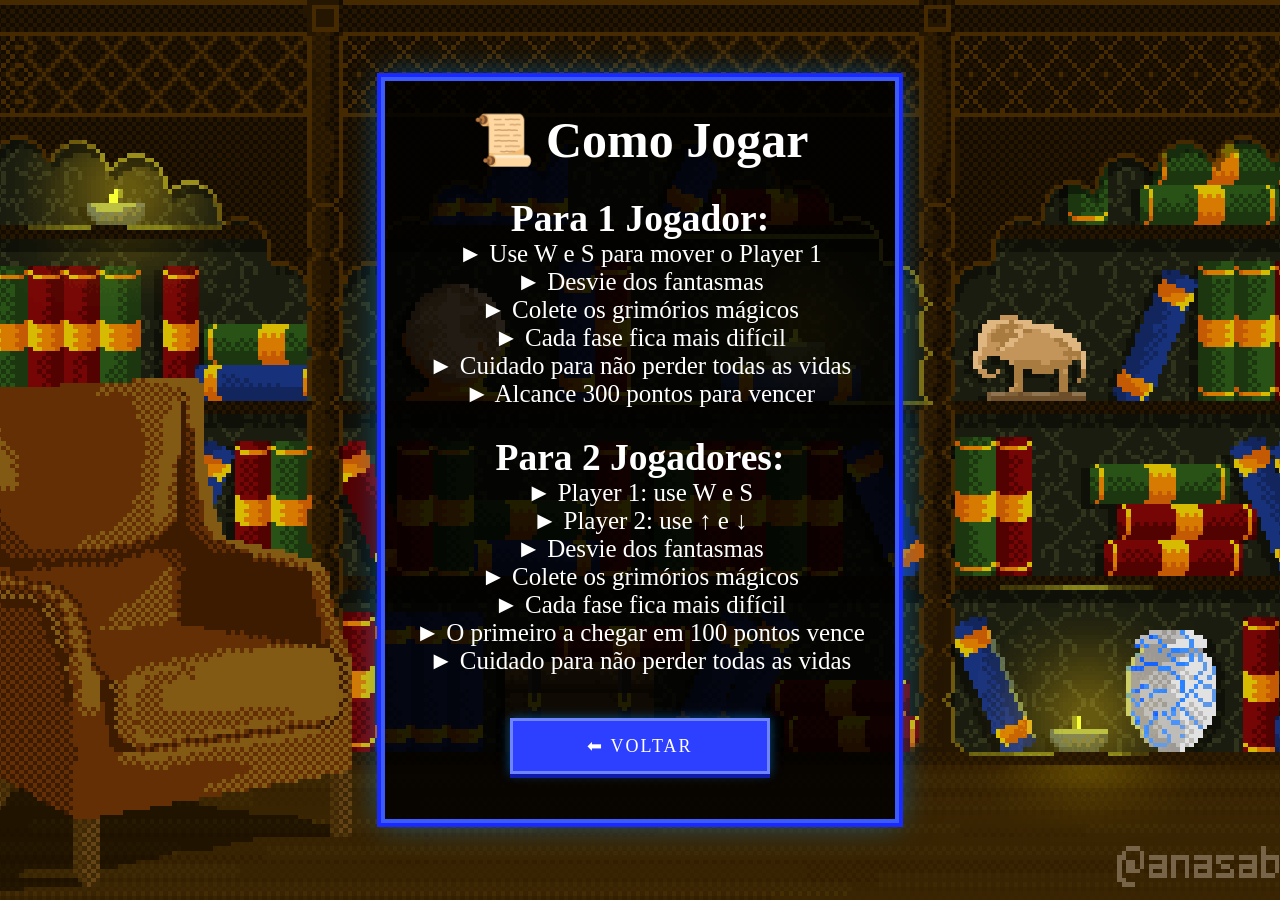
<file: html/comoJogar.html>
<!DOCTYPE html>
<html lang="pt-BR">

<head>
    <meta charset="UTF-8">
    <meta name="viewport" content="width=device-width, initial-scale=1.0">
    <link rel="shortcut icon" href="../img/Favicon.png" type="image/x-icon">
    <link rel="stylesheet" href="../css/stylePrincipal.css">
    <title>Como Jogar - Arcane Rush</title>
</head>

<body>

    <div class="menu">

        <h1>📜 Como Jogar</h1><br>

        <h2>Para 1 Jogador:</h2>
        <p>► Use W e S para mover o Player 1</p>
        <p>► Desvie dos fantasmas</p>
        <p>► Colete os grimórios mágicos</p>
        <p>► Cada fase fica mais difícil</p>
        <p>► Cuidado para não perder todas as vidas</p>
        <p>► Alcance 300 pontos para vencer</p><br>

        <h2>Para 2 Jogadores:</h2>
        <p>► Player 1: use W e S</p>
        <p>► Player 2: use ↑ e ↓</p>
        <p>► Desvie dos fantasmas</p>
        <p>► Colete os grimórios mágicos</p>
        <p>► Cada fase fica mais difícil</p>
        <p>► O primeiro a chegar em 100 pontos vence</p>
        <p>► Cuidado para não perder todas as vidas</p><br>

        <a href="../index.html" class="botao">⬅ VOLTAR</a>

    </div>

</body>

</html>
</file>
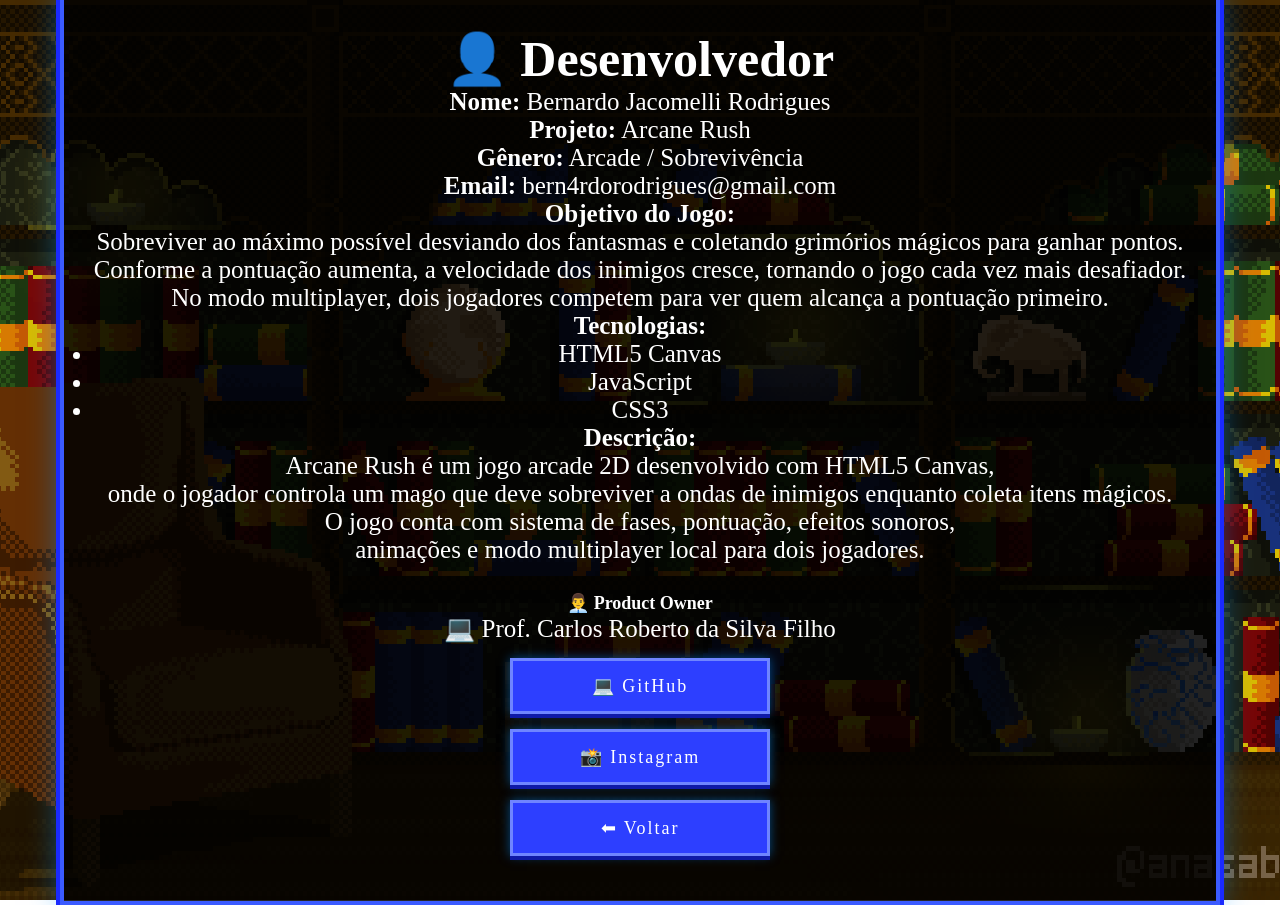
<file: html/dev.html>
<!DOCTYPE html>
<html lang="pt-BR">

<head>
    <meta charset="UTF-8">
    <meta name="viewport" content="width=device-width, initial-scale=1.0">
    <link rel="shortcut icon" href="../img/Favicon.png" type="image/x-icon">
    <link rel="stylesheet" href="../css/stylePrincipal.css">
    <title>Dev - Arcane Rush</title>
</head>

<body>

    <div class="menu">

        <h1>👤 Desenvolvedor</h1>

        <div class="card-dev">

            <p><strong>Nome:</strong> Bernardo Jacomelli Rodrigues</p>
            <p><strong>Projeto:</strong> Arcane Rush</p>
            <p><strong>Gênero:</strong> Arcade / Sobrevivência</p>

            <p><strong>Email:</strong> bern4rdorodrigues@gmail.com</p>

            <p><strong>Objetivo do Jogo:</strong><br>
                Sobreviver ao máximo possível desviando dos fantasmas e coletando grimórios
                mágicos para ganhar pontos.<br> Conforme a pontuação aumenta, a velocidade dos
                inimigos cresce, tornando o jogo cada vez mais desafiador.<br> No modo multiplayer,
                dois jogadores competem para ver quem alcança a pontuação primeiro.
            </p>
            <p><strong>Tecnologias:</strong></p>
            <ul>
                <li>HTML5 Canvas</li>
                <li>JavaScript</li>
                <li>CSS3</li>
            </ul>
            <p><strong>Descrição:</strong><br>
                Arcane Rush é um jogo arcade 2D desenvolvido com HTML5 Canvas,<br> onde o jogador
                controla um mago que deve sobreviver a ondas de inimigos enquanto coleta itens
                mágicos.<br> O jogo conta com sistema de fases, pontuação, efeitos sonoros, <br>
                animações e modo multiplayer local para dois jogadores.
            </p><br>

            <div class="links">
                
                <p class="cargo">👨‍💼 Product Owner</p>

                <a href="https://github.com/Prof-Carlos-Senai" target="_blank" class="id_link">
                    💻 Prof. Carlos Roberto da Silva Filho
                </a>

                <a href="https://github.com/BernardoRodrigues2" target="_blank" class="botao">
                    💻 GitHub
                </a>

                <a href="https://instagram.com/r0driguesj._" target="_blank" class="botao">
                    📸 Instagram
                </a>

            </div>

        </div>

        <a href="../index.html" class="botao voltar">⬅ Voltar</a>

    </div>

</body>

</html>
</file>
<file: css/stylePrincipal.css>
* {
    margin: 0;
    padding: 0;
    box-sizing: border-box;
    image-rendering: pixelated;
}

body {
    margin: 0;
    height: 100vh;

    background: url("../img/fundoGifPrincipal.gif") center / cover no-repeat fixed;

    display: flex;
    justify-content: center;
    align-items: center;
}

.menu {
    text-align: center;
    padding: 30px;
    background: rgba(0, 0, 0, 0.85);
    color: white;
    font-size: 25px;

    border: 4px solid #3b5bff;
    box-shadow:
        0 0 0 4px #1a2aff,
        0 0 30px rgba(0, 150, 255, 0.5);

}

.logo {
    width: 520px;
    margin-bottom: 20px;
    image-rendering: pixelated;
    filter: drop-shadow(0 0 10px #00aaff);
}

.botao {
    display: block;
    width: 260px;
    margin: 15px auto;
    padding: 14px;

    background: #2d3fff;
    color: white;
    text-decoration: none;

    border: 3px solid #6f85ff;

    box-shadow:
        0 4px 0 #0f1aa8,
        0 0 10px rgba(0, 140, 255, 0.5);

    font-size: 18px;
    letter-spacing: 2px;

    transition: 0.1s;
}

.botao:hover {
    transform: translateY(2px);
    box-shadow:
        0 2px 0 #0f1aa8,
        0 0 15px rgba(0, 200, 255, 0.8);
}

.cargo {
    font-weight: bold;
    color: #ffffff;
    font-size: 18px;
}

.id_link {
    color: white;
    text-decoration: none;
}

.id_link:hover {
    color: #6f85ff;
}

.manual {
    display: none;
    margin-top: 10px;
    padding: 15px;

    background: rgba(255, 255, 255, 0.8);
    border: 3px solid #4a6cff;

    text-align: left;
}

.manual-container:hover .manual {
    display: block;
}
</file>
